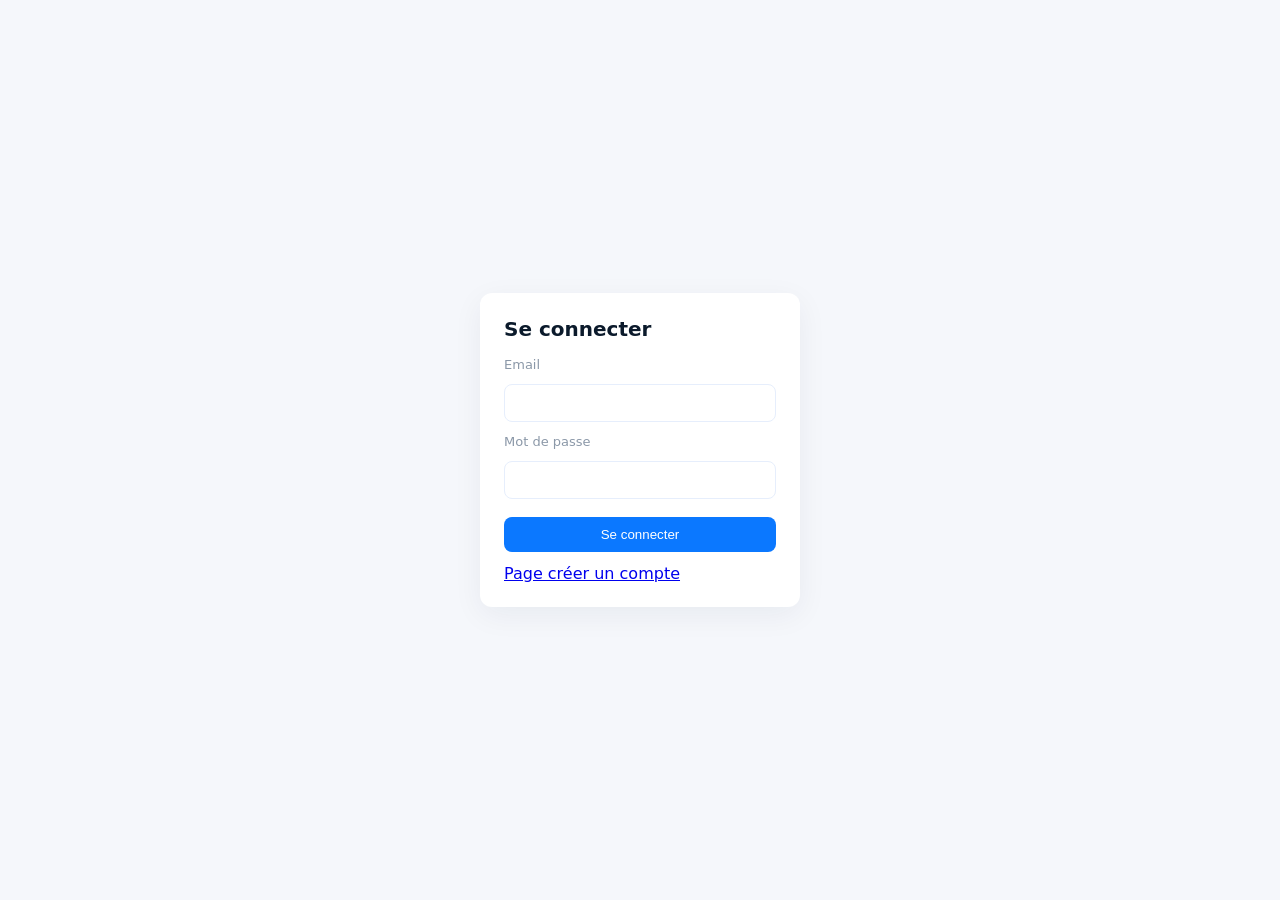
<file: client/connection.html>
<!doctype html>
<html lang="fr">
    <head>
        <meta charset="utf-8" />
        <meta name="viewport" content="width=device-width,initial-scale=1" />
        <title>Connexion</title>
        <link rel="stylesheet" href="stylesheet.css" />
    </head>
    <body>
        <main class="login-page">
            <form id="loginForm" class="login-card" autocomplete="off">
                <h1>Se connecter</h1>
                <label for="email">Email</label>
                <input id="email" name="email" type="text" required />
                <label for="password">Mot de passe</label>
                <input id="password" name="password" type="password" required />
                <button type="submit">Se connecter</button>
                <a href="inscription.html">Page créer un compte</a>
            </form>
        </main>
    </body>
</html>
</file>
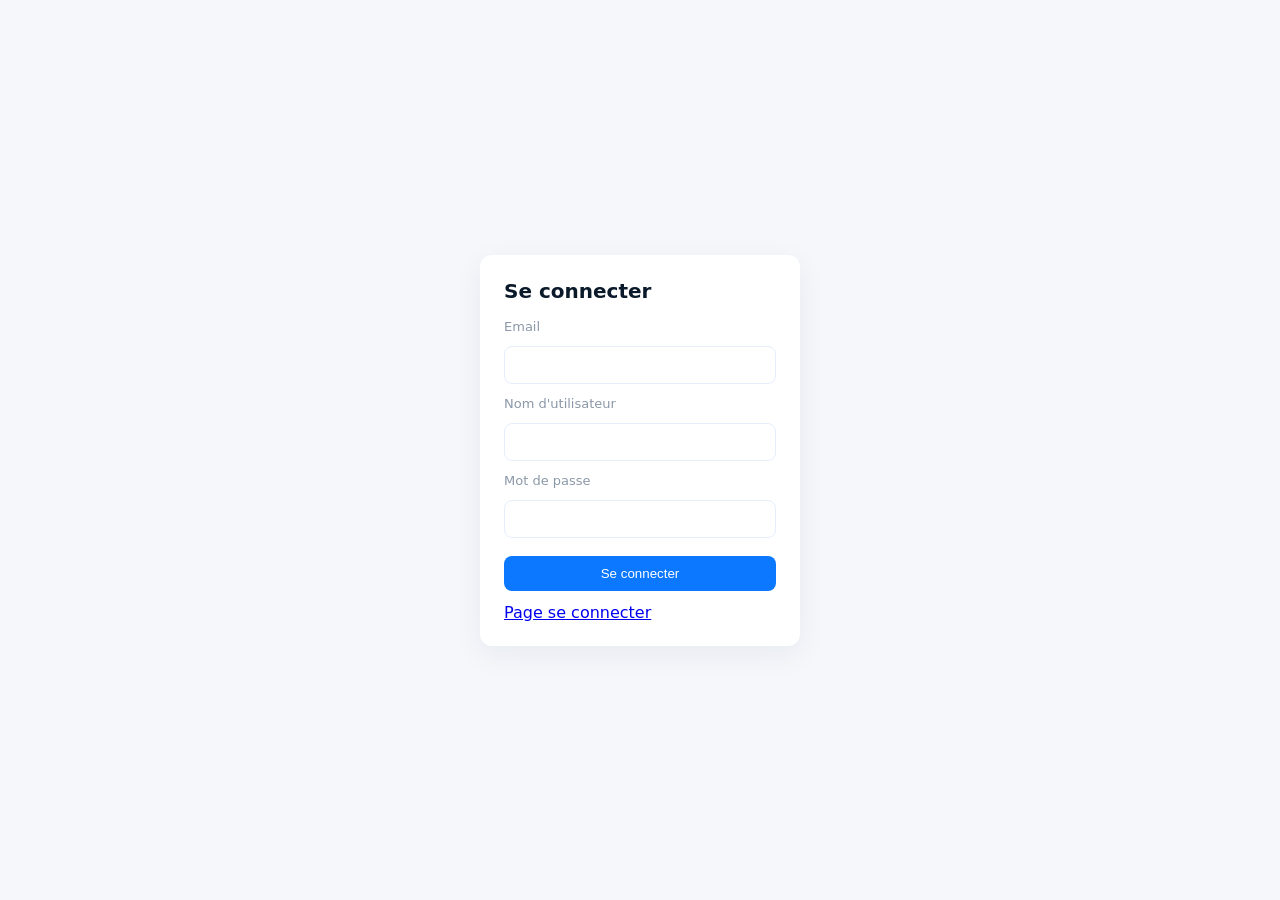
<file: client/inscription.html>
<!doctype html>
<html lang="fr">
    <head>
        <meta charset="utf-8" />
        <meta name="viewport" content="width=device-width,initial-scale=1" />
        <title>Créer un compte</title>
        <link rel="stylesheet" href="stylesheet.css" />
    </head>
    <body>
        <main class="login-page">
            <form id="loginForm" class="login-card" autocomplete="off">
                <h1>Se connecter</h1>
                <label for="email">Email</label>
                <input id="email" name="email" type="text" required />
                <label for="username">Nom d'utilisateur</label>
                <input id="username" name="username" type="text" required />
                <label for="password">Mot de passe</label>
                <input id="password" name="password" type="password" required />
                <button type="submit">Se connecter</button>
                <a href="connection.html">Page se connecter</a>
            </form>
        </main>
    </body>
</html>
</file>
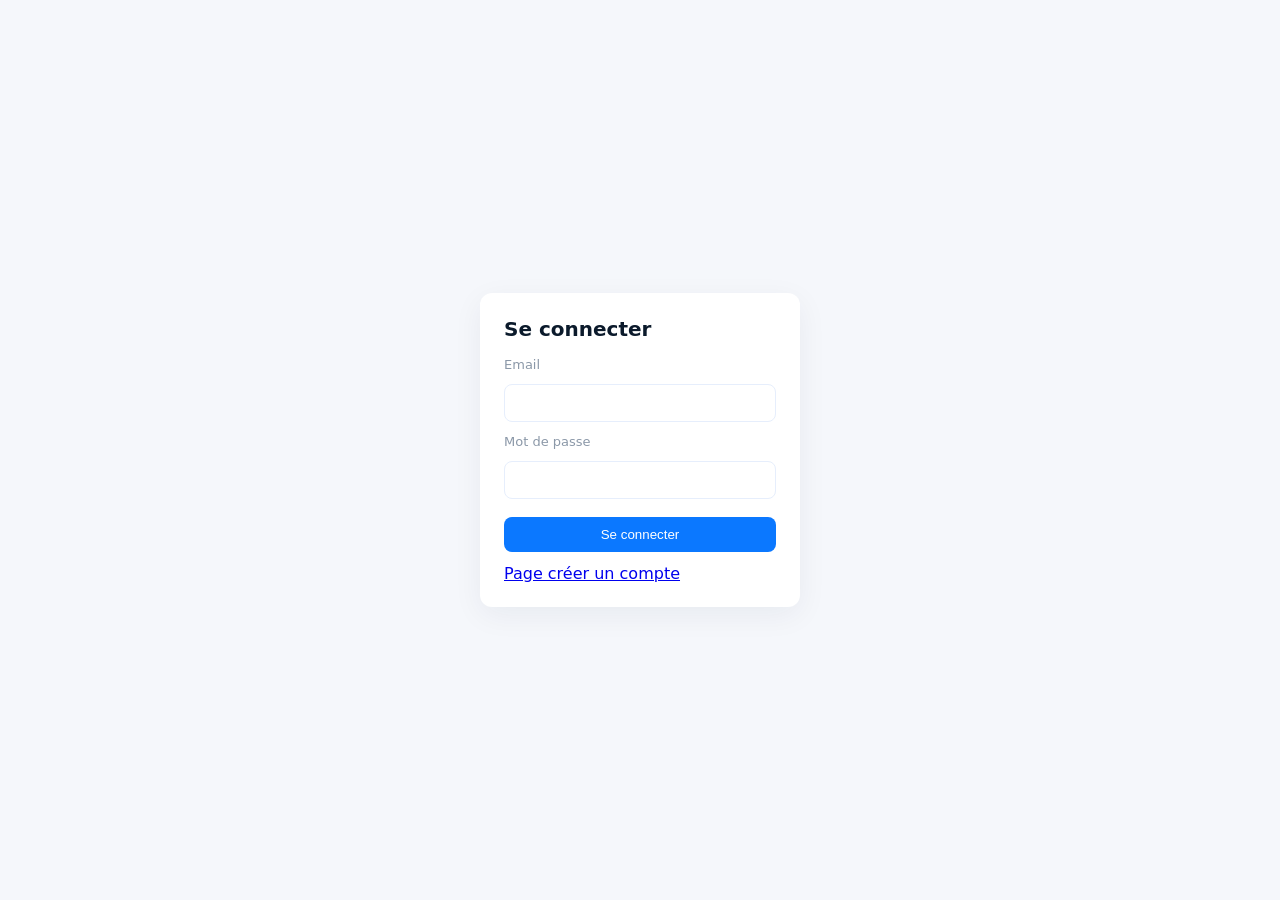
<file: client/pages/connection.html>
<!doctype html>
<html lang="fr">
    <head>
        <meta charset="utf-8" />
        <meta name="viewport" content="width=device-width,initial-scale=1" />
        <title>Connexion</title>
        <link rel="stylesheet" href="../stylesheet.css" />
        <script src="../scripts/jquery-4.0.0.min.js"></script>
        <script src="../scripts/authentification.js"></script>
    </head>
    <body>
        <main class="login-page">
            <form id="loginForm" class="login-card" autocomplete="off">
                <h1>Se connecter</h1>
                <label for="email">Email</label>
                <input id="email" name="email" type="text" required />
                <label for="password">Mot de passe</label>
                <input id="password" name="password" type="password" required />
                <button type="submit">Se connecter</button>
                <a href="inscription.html">Page créer un compte</a>
            </form>
        </main>
    </body>
</html>
</file>
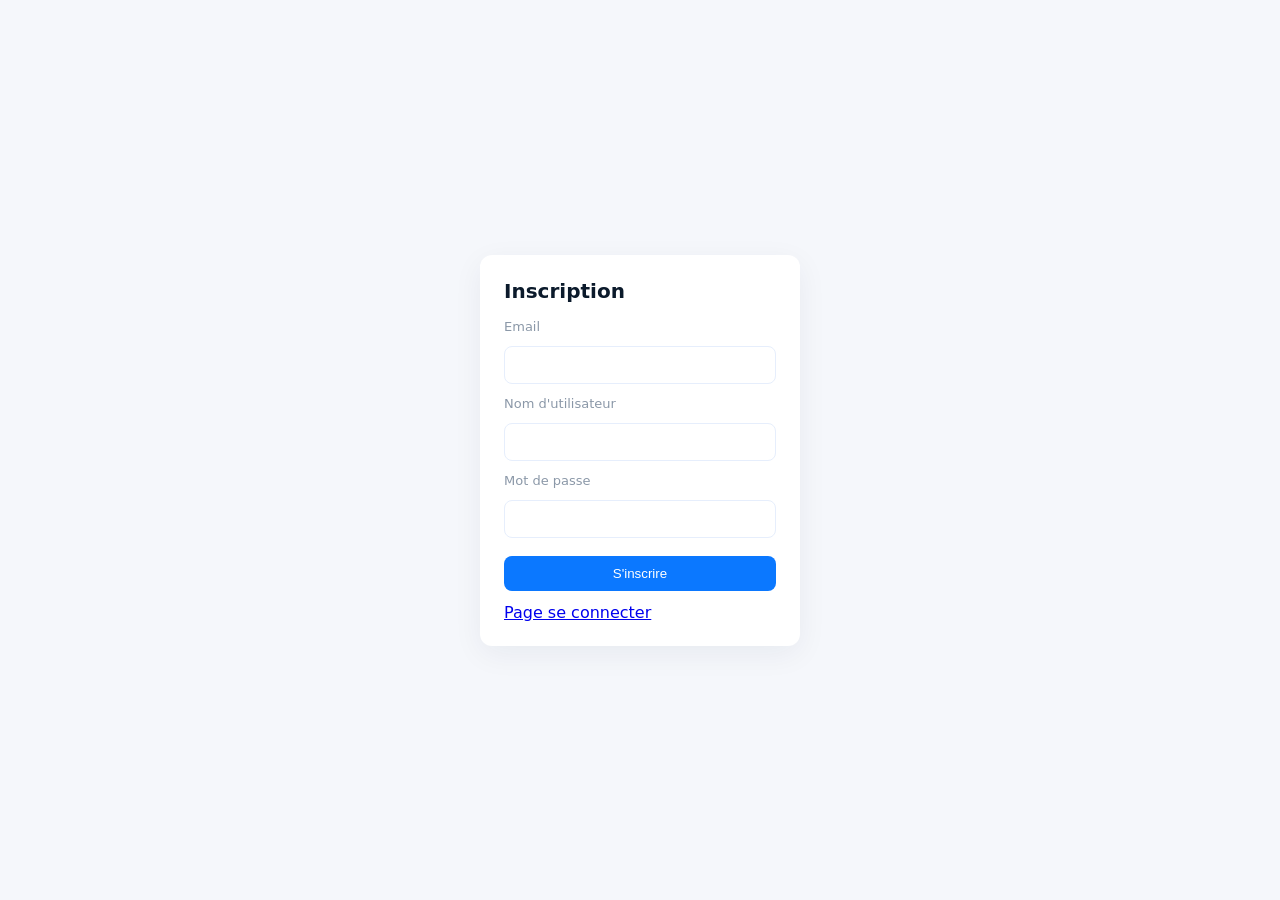
<file: client/pages/inscription.html>
<!doctype html>
<html lang="fr">
    <head>
        <meta charset="utf-8" />
        <meta name="viewport" content="width=device-width,initial-scale=1" />
        <title>Créer un compte</title>
        <link rel="stylesheet" href="../stylesheet.css" />
        <script src="../scripts/jquery-4.0.0.min.js"></script>
        <script src="../scripts/authentification.js"></script>
    </head>
    <body>
        <main class="login-page">
            <form id="inscriptionForm" class="login-card" autocomplete="off">
                <h1>Inscription</h1>
                <label for="email">Email</label>
                <input id="email" name="email" type="text" required />
                <label for="username">Nom d'utilisateur</label>
                <input id="username" name="username" type="text" required />
                <label for="password">Mot de passe</label>
                <input id="password" name="password" type="password" required />
                <button type="submit">S'inscrire</button>
                <a href="../index.html">Page se connecter</a>
            </form>
        </main>
    </body>
</html>
</file>
<file: client/stylesheet.css>
:root {
    --blue-600: #0b78ff;
    --blue-500: #1390ff;
    --bg: #f5f7fb;
    --muted: #8b98a8;
    --white: #ffffff;
    --msg-me: #dcf8c6; /* optional pale green */
}

* {
    box-sizing: border-box;
}
html,
body {
    height: 100%;
    margin: 0;
    font-family: Inter, system-ui, Arial, Helvetica, sans-serif;
    background: var(--bg);
    color: #0b1a2b;
}
.app {
    display: flex;
    height: 100vh;
    gap: 18px;
    padding: 18px;
}

/* Sidebar */
.sidebar {
    width: 320px;
    background: linear-gradient(180deg, var(--white), #f7fbff);
    border-radius: 12px;
    box-shadow: 0 8px 30px rgba(10, 30, 60, 0.08);
    display: flex;
    flex-direction: column;
    overflow: hidden;
}
.sidebar-header {
    display: flex;
    align-items: center;
    justify-content: space-between;
    padding: 14px 16px;
    border-bottom: 1px solid #eef4ff;
}
.profile {
    display: flex;
    gap: 12px;
    align-items: center;
}
.avatar {
    width: 44px;
    height: 44px;
    border-radius: 50%;
    background: var(--blue-500);
    display: flex;
    align-items: center;
    justify-content: center;
    color: white;
    font-weight: 600;
}
.new-room {
    background: var(--blue-600);
    color: #fff;
    padding: 8px 12px;
    border-radius: 8px;
    border: none;
    cursor: pointer;
}

/* Search */
.speudo {
    padding: 12px;
}
.speudo input {
    width: 100%;
    padding: 10px 12px;
    border-radius: 10px;
    border: 1px solid #e6eefc;
    background: #fff;
}

/* room list */
.room-list {
    list-style: none;
    margin: 0;
    padding: 0;
    overflow: auto;
}
.room {
    display: flex;
    padding: 12px 14px;
    gap: 12px;
    align-items: center;
    border-bottom: 1px solid #f0f6ff;
    cursor: pointer;
}
.room.active {
    background: linear-gradient(90deg, rgba(11, 31, 255, 0.2), transparent);
}
.room-avatar {
    width: 48px;
    height: 48px;
    border-radius: 50%;
    background: #dceeff;
    display: flex;
    align-items: center;
    justify-content: center;
    font-weight: 600;
    color: var(--blue-600);
}
.room-body {
    flex: 1;
    min-width: 0;
}
.room-top {
    display: flex;
    justify-content: space-between;
    align-items: center;
}
.room-name {
    font-weight: 600;
}
.room-time {
    font-size: 12px;
    color: var(--muted);
}
.room-last {
    font-size: 13px;
    color: var(--muted);
    white-space: nowrap;
    overflow: hidden;
    text-overflow: ellipsis;
}

/* Conversation */
.conversation {
    flex: 1;
    display: flex;
    flex-direction: column;
    background: linear-gradient(180deg, #fff, #fbfdff);
    border-radius: 12px;
    box-shadow: 0 8px 30px rgba(10, 30, 60, 0.06);
    overflow: hidden;
}
.conv-header {
    display: flex;
    justify-content: space-between;
    align-items: center;
    padding: 12px 16px;
    border-bottom: 1px solid #eef3ff;
}
.conv-left {
    display: flex;
    gap: 12px;
    align-items: center;
}
.conv-avatar {
    width: 44px;
    height: 44px;
    border-radius: 50%;
    background: var(--blue-500);
    display: flex;
    align-items: center;
    justify-content: center;
    color: white;
}
.conv-name {
    font-weight: 700;
}
.conv-status {
    font-size: 13px;
    color: var(--muted);
}

/* Messages area */
.messages {
    flex: 1;
    overflow: auto;
    padding: 20px;
    display: flex;
    flex-direction: column;
    gap: 12px;
}

/* Message bubbles */
.message {
    display: flex;
}
.message .bubble {
    max-width: 66%;
    padding: 10px 12px;
    border-radius: 14px;
    position: relative;
    font-size: 14px;
    line-height: 1.3;
}
.from-them {
    justify-content: flex-start;
}
.from-them .bubble {
    background: linear-gradient(180deg, #f5fbff, #ffffff);
    border: 1px solid #e6f2ff;
    border-top-left-radius: 4px;
}
/* .from-me {
    justify-content: flex-end;
} */
.from-me .bubble {
    background: var(--blue-600);
    color: white;
    border-top-right-radius: 4px;
}
.meta {
    font-size: 11px;
    color: rgba(0, 0, 0, 0.45);
    margin-top: 6px;
}

/* Composer */
.composer {
    display: flex;
    gap: 8px;
    padding: 12px;
    border-top: 1px solid #eef3ff;
    background: linear-gradient(180deg, #fff, #fbfdff);
}
.composer input[type="text"] {
    flex: 1;
    padding: 10px 12px;
    border-radius: 999px;
    border: 1px solid #e6eefc;
    outline: none;
}
.composer .send {
    background: var(--blue-600);
    color: white;
    border: none;
    padding: 10px 14px;
    border-radius: 10px;
    cursor: pointer;
}
.attach {
    background: transparent;
    border: none;
    font-size: 18px;
    color: var(--blue-600);
    cursor: pointer;
}
/* Sidebar header: vertical stack with centered button */
.sidebar-header {
    padding: 14px 16px;
    border-bottom: 1px solid #eef4ff;
    display: block; /* stack children vertically */
}
.speudo-wrap {
    display: flex;
    flex-direction: column;
    gap: 10px;
    align-items: center; /* centers the button horizontally */
}
.speudo {
    width: 100%;
}
.speudo input {
    width: 100%;
    padding: 10px 12px;
    border-radius: 10px;
    border: 1px solid #e6eefc;
    background: #fff;
}

/* make the button full-width but visually centered on narrow panels */
.new-room {
    align-self: center;
    padding: 8px 14px;
    border-radius: 8px;
    background: var(--blue-600);
    color: #fff;
    border: none;
    cursor: pointer;
    min-width: 160px; /* keeps a reasonable button width */
}

/* Optional: on very small widths make button full width of panel */
@media (max-width: 420px) {
    .new-room {
        width: calc(100% - 24px);
        min-width: unset;
    }
}

:root {
    --bg: #f5f7fb;
    --card: #fff;
    --accent: #0b78ff;
    --muted: #8b98a8;
}
* {
    box-sizing: border-box;
}
html,
body {
    height: 100%;
    margin: 0;
    font-family: Inter, system-ui, Arial, sans-serif;
    background: var(--bg);
    color: #0b1a2b;
}
.login-page {
    display: flex;
    align-items: center;
    justify-content: center;
    height: 100%;
}
.login-card {
    width: 320px;
    background: var(--card);
    padding: 24px;
    border-radius: 12px;
    box-shadow: 0 8px 30px rgba(10, 30, 60, 0.06);
    display: flex;
    flex-direction: column;
    gap: 12px;
}
.login-card h1 {
    margin: 0 0 4px 0;
    font-size: 20px;
}
.login-card label {
    font-size: 13px;
    color: var(--muted);
}
.login-card input {
    padding: 10px 12px;
    border: 1px solid #e6eefc;
    border-radius: 8px;
    font-size: 14px;
}
.login-card button {
    margin-top: 6px;
    padding: 10px 12px;
    background: var(--accent);
    color: #fff;
    border: none;
    border-radius: 8px;
    cursor: pointer;
}
.login-card button:active {
    transform: translateY(1px);
}
@media (max-width: 380px) {
    .login-card {
        width: 92%;
    }
}

.logout-button {
    background: var(--blue-600);
    color: #fff;
    padding: 10px 14px;
    border: none;
    border-radius: 10px;
    cursor: pointer;
    margin: 12px; /* Adds some space around the button */
    width: calc(100% - 24px); /* Ensures full width except for margins */
}
.logout-button:hover {
    background: var(--blue-500); /* Change color on hover */
}
</file>
